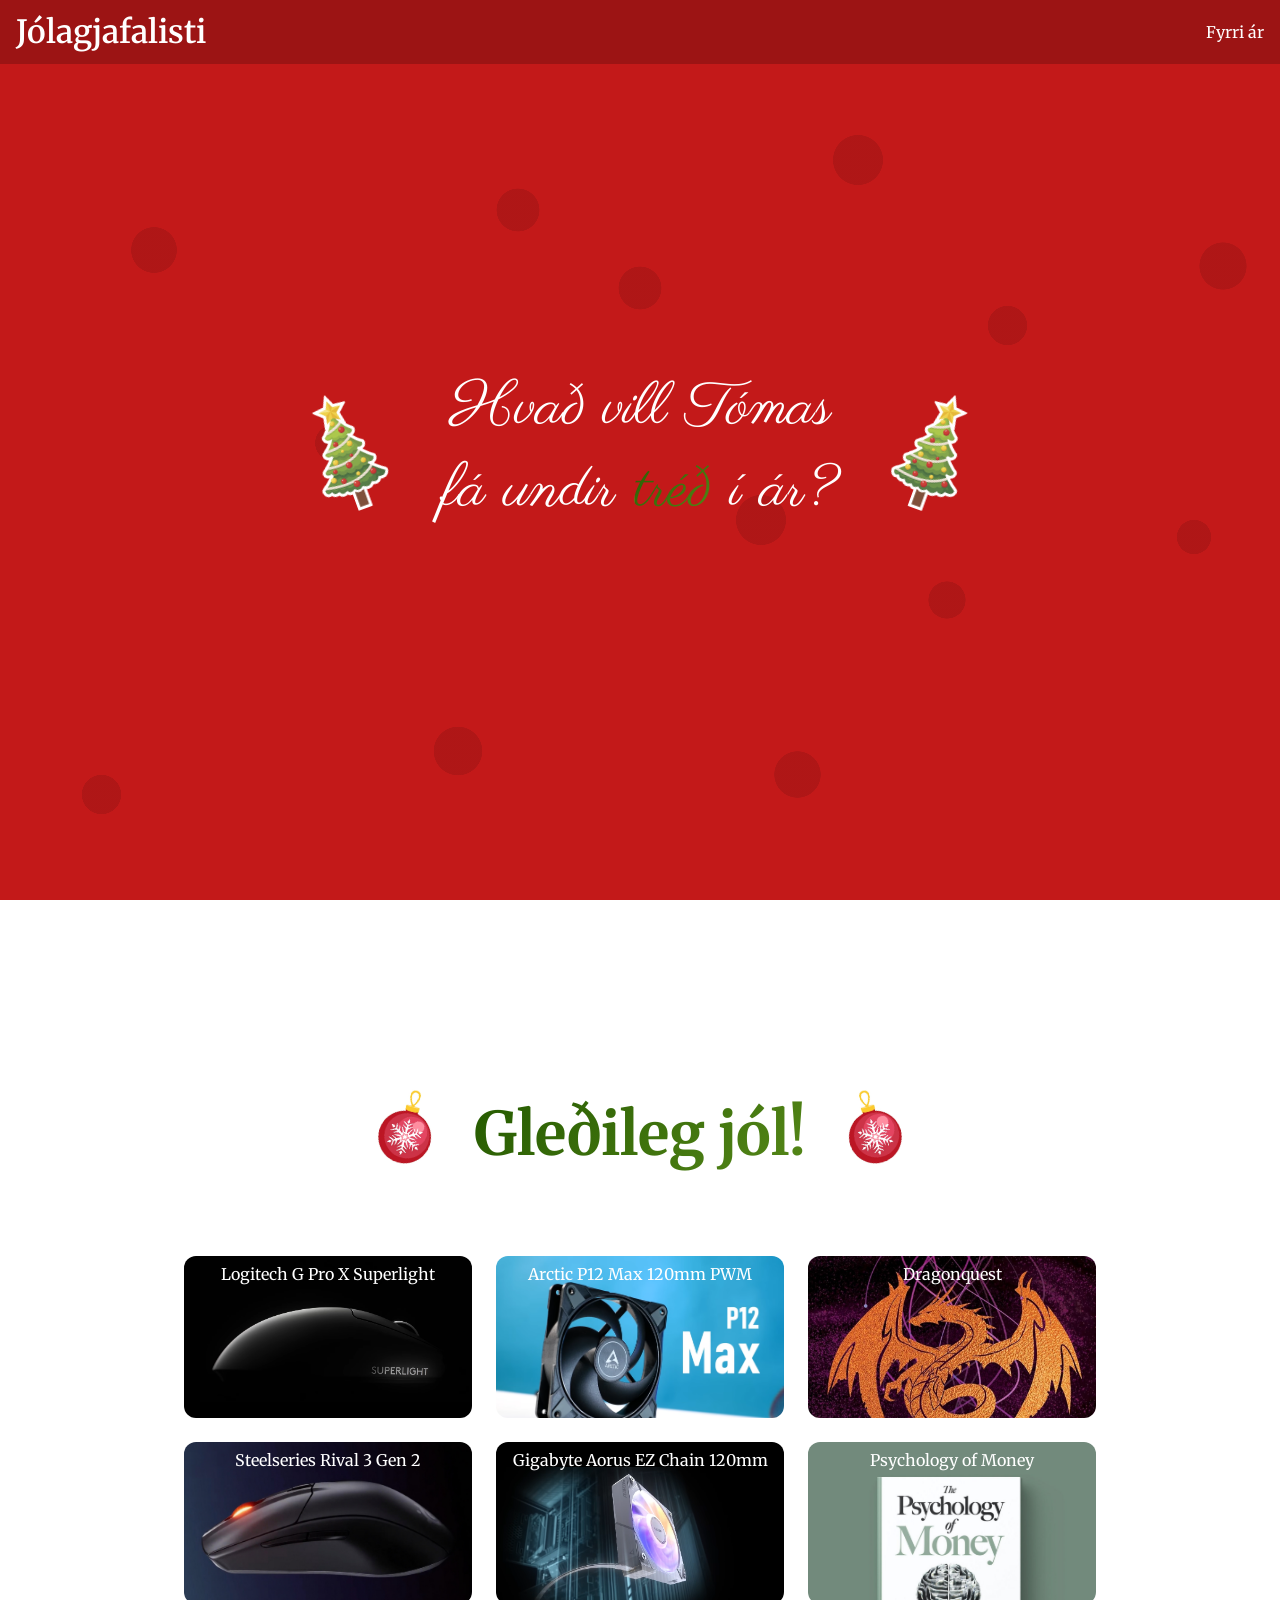
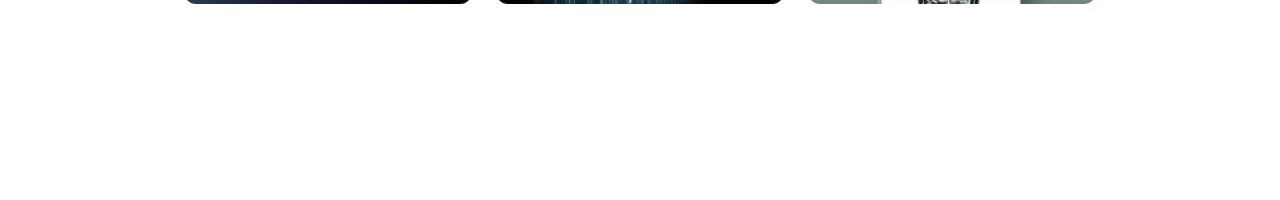
<file: index.html>
<!DOCTYPE html>
<html lang="en">
<head>
	<meta charset="UTF-8">
	<meta name="viewport" content="width=device-width, initial-scale=1.0">
	<title>Christmas</title>
	<link rel="icon" type="image/x-icon" href="images/xmas-icon.ico" />

	<link rel="stylesheet" href="./css/style.css">
</head>

<body>
	<div class="landing-page">
		<div class="header">
			<h1><a href="./index.html">Jólagjafalisti</a></h1>
			<ul class="header__menu">
				<li><a href="./old_versions.html">Fyrri ár</a></li>
			</ul>
		</div>

		<div class="main">
			<img class="tree-sticker tree-one" src="./images/christmas-tree.png" alt="christmas tree sticker">
			<h2 class="center-text">Hvað vill Tómas fá undir <span class="green-gradient">tréð</span> í ár?</h2>
			<img class="tree-sticker tree-two" src="./images/christmas-tree.png" alt="christmas tree sticker">
		</div>
	</div>

	<div class="list-page">
		<div class="list-page__header-container">
			<img class="ornament-sticker ornament-one" src="./images/ornament-sticker.jpg" alt="red christmas ornament">
			<h2 class="list-page__header green-gradient">Gleðileg jól!</h2>
			<img class="ornament-sticker ornament-two" src="./images/ornament-sticker.jpg" alt="red christmas ornament">
		</div>
		
		<ul class="list">
			<li class="list-item item-one"><a target="_blank" href="https://elko.is/vorur/logitech-g-pro-x-superlight-thradlaus-leikjamus-240079/LT910005943">Logitech G Pro X Superlight</a></li>
			<li class="list-item item-two"><a target="_blank" href="https://elko.is/vorur/steelseries-rival-3-gen-2-thradlaus-mus-409844/SS62524">Steelseries Rival 3 Gen 2</a></li>
			<li class="list-item item-three"><a target="_blank" href="https://tolvutek.is/Tolvur-og-skjair/Ihlutir/Kaelingar/Arctic-P12-Max-120mm-PWM-kassavifta%2C-svort/2_38425.action">Arctic P12 Max 120mm PWM</a></li>
			<li class="list-item item-four"><a target="_blank" href="https://tolvutek.is/Tolvur-og-skjair/Ihlutir/Kaelingar/Gigabyte-Aorus-EZ-Chain-ARGB-120mm-kassavifta%2C-svort/2_41567.action">Gigabyte Aorus EZ Chain 120mm</a></li>
			<li class="list-item item-five"><a target="_blank" href="https://www.penninn.is/is/book/dragonquest-dragonriders-pern-2">Dragonquest</a></li>
			<li class="list-item item-six"><a target="_blank" href="https://www.penninn.is/is/book/psychology-money">Psychology of Money</a></li>
		</ul>
	</div>
</body>
</html>
</file>
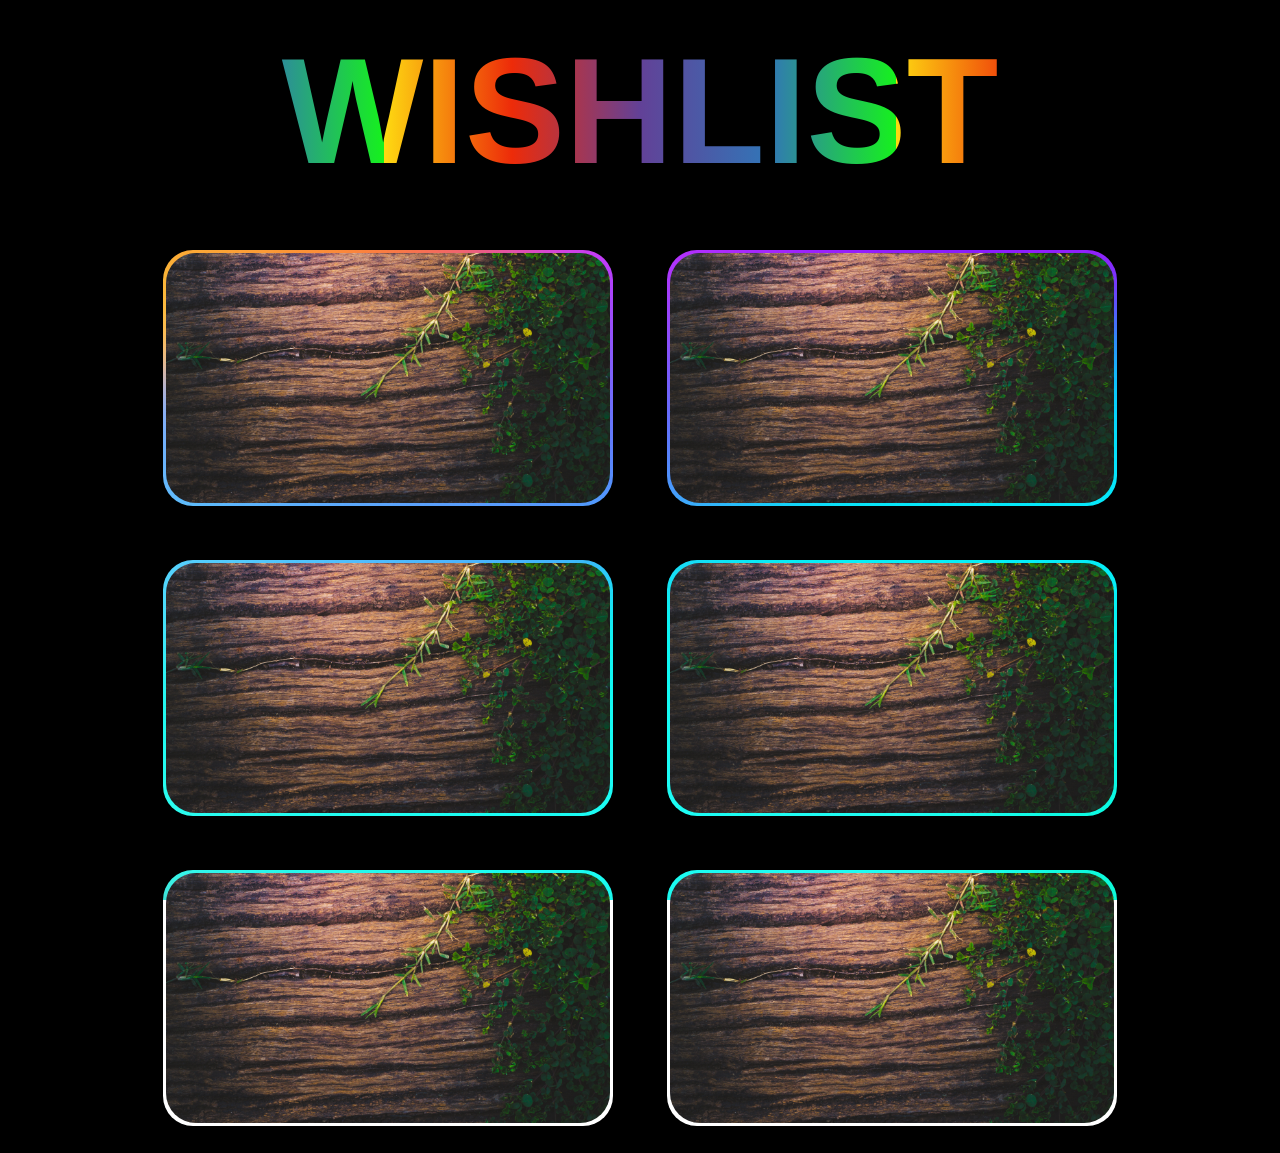
<file: version_2023/index.html>
<!DOCTYPE html>
<html lang="en">
<head>
	<meta charset="UTF-8">
	<meta name="viewport" content="width=device-width, initial-scale=1.0">
	<title>Christmas</title>
	<link rel="icon" type="image/x-icon" href="assets/xmas-icon.ico" />

	<link rel="stylesheet" href="style.css">
</head>

<body>
	<h1 id="wishlist">WISHLIST</h1>

	<img class="gradient" src="assets/gradient1.jpg">
	<div class="grid">
		<div class="card">
			<div class="border"></div>
			<img class="image" src="assets/blank.jpg">
		</div>
		<div class="card">
			<div class="border"></div>
			<img class="image" src="assets/blank.jpg">
		</div>
		<div class="card">
			<div class="border"></div>
			<img class="image" src="assets/blank.jpg">
		</div>
		<div class="card">
			<div class="border"></div>
			<img class="image" src="assets/blank.jpg">
		</div>
		<div class="card">
			<div class="border"></div>
			<img class="image" src="assets/blank.jpg">
		</div>
		<div class="card">
			<div class="border"></div>
			<img class="image" src="assets/blank.jpg">
		</div>
	</div>
</body>
</html>
</file>
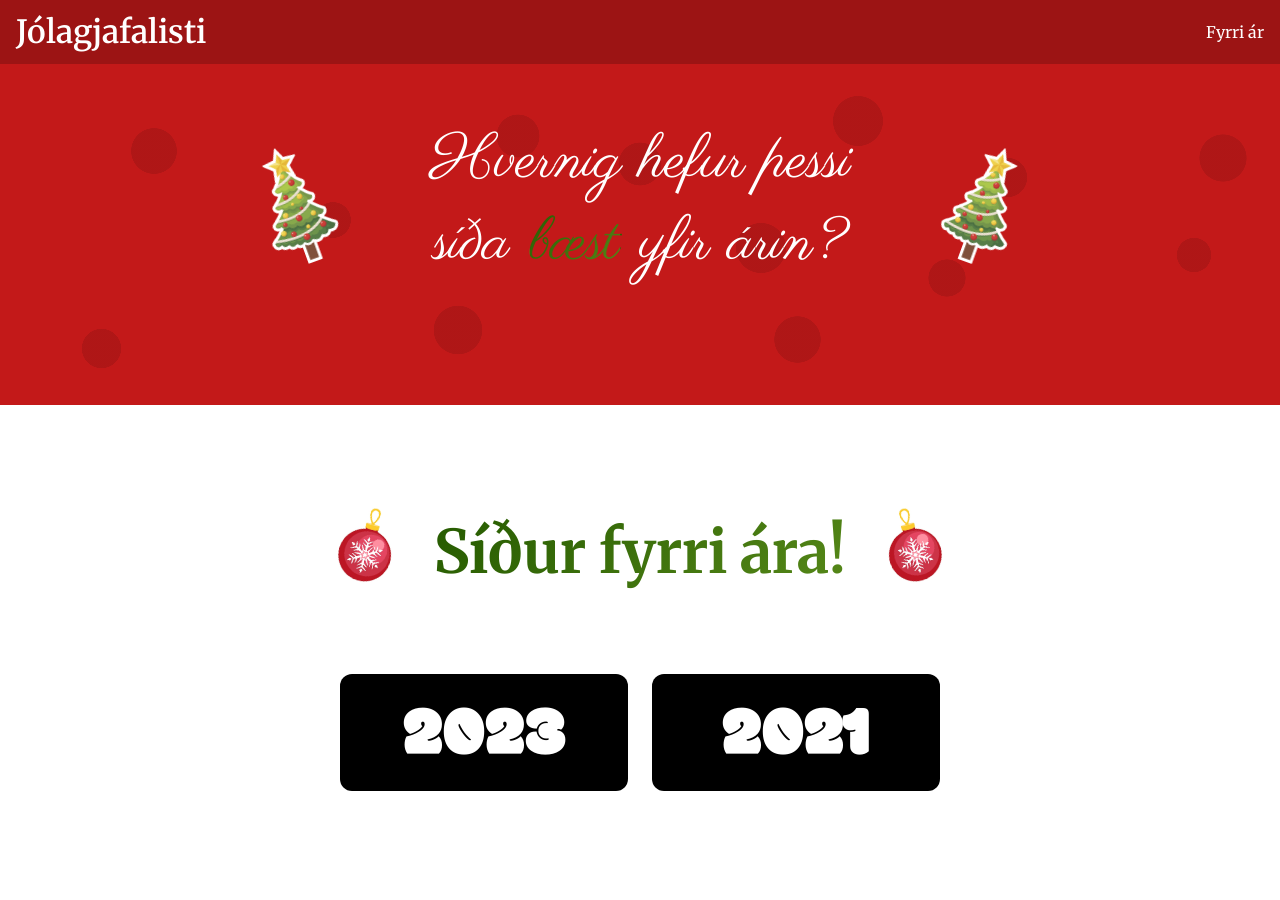
<file: old_versions.html>
<!DOCTYPE html>
<html lang="en">
<head>
	<meta charset="UTF-8">
	<meta name="viewport" content="width=device-width, initial-scale=1.0">
	<title>Christmas</title>
	<link rel="icon" type="image/x-icon" href="images/xmas-icon.ico" />

	<link rel="stylesheet" href="./css/style.css">
</head>

<body>
	<div class="landing-page versions__landing-page">
		<div class="header">
			<h1><a href="./index.html">Jólagjafalisti</a></h1>
			<ul class="header__menu">
				<li><a href="./old_versions.html">Fyrri ár</a></li>
			</ul>
		</div>

		<div class="main">
			<img class="tree-sticker tree-one" src="./images/christmas-tree.png" alt="christmas tree sticker">
			<h2 class="center-text versions__center-text">Hvernig hefur þessi síða <span class="green-gradient">bæst</span> yfir árin?</h2>
			<img class="tree-sticker tree-two" src="./images/christmas-tree.png" alt="christmas tree sticker">
		</div>
	</div>

	<div class="list-page versions__list-page">
		<div class="list-page__header-container">
			<img class="ornament-sticker ornament-one" src="./images/ornament-sticker.jpg" alt="red christmas ornament">
			<h2 class="list-page__header green-gradient">Síður fyrri ára!</h2>
			<img class="ornament-sticker ornament-two" src="./images/ornament-sticker.jpg" alt="red christmas ornament">
		</div>
		
		<ul class="list versions__list">
			<li class="list-item versions__list-item"><a target="_blank" href="./version_2023/index.html">2023</a></li>
			<li class="list-item versions__list-item"><a target="_blank" href="./version_2021/index.html">2021</a></li>
		</ul>
	</div>
</body>
</html>
</file>
<file: css/style.css>
/*

Color Palette (hex):
 - Red: #c31919
 - Subtle Pink: #bea6a1
 - Dark Green: #255a00
 - Light Green: #5a8c1b

*/

@import url('https://fonts.googleapis.com/css2?family=Merriweather:ital,opsz,wght@0,18..144,300..900;1,18..144,300..900&display=swap');
@import url('https://fonts.googleapis.com/css2?family=Parisienne&display=swap');
@import url('https://fonts.googleapis.com/css2?family=Modak&display=swap');

body {
    font-family: "Merriweather", serif;
}

.landing-page {
    height: 100vh;
    min-height: 350px;
    width: 100%;
    background-color: #c31919;
    color: #ffffff;

    display: flex;
    flex-direction: column;
}

.versions__landing-page {
    height: 45vh;
}

.header {
    flex: 0;

    background-color: rgba(0,0,0,0.2);
    color: #ffffff;
    width: 100%;

    display: flex;
    justify-content: space-between;
    align-items: center;

    box-sizing: border-box;
    padding: 12px 16px;

    font-family: "Merriweather", serif;
}

.header h1 {
    font-size: 32px;
    font-weight: 600;
}

.header__menu {
    display: flex;
    column-gap: 24px;
}

.header__menu li {
    box-sizing: border-box;
    padding: 2px 0;

    background-image: linear-gradient(#ffffff, #ffffff);
    background-position: 0% 100%;
    background-size: 0 2px;
    background-repeat: no-repeat;

    transition: background-size 0.4s;
}

.header__menu li:hover {
    background-size: 100% 2px;
}

.main {
    flex: 1;

    display: flex;
    align-items: center;
    justify-content: center;

    background-image: radial-gradient(rgba(0,0,0,0.1) 50%, transparent 51%),
                      radial-gradient(rgba(0,0,0,0.1) 50%, transparent 51%),
                      radial-gradient(rgba(0,0,0,0.1) 50%, transparent 51%),
                      radial-gradient(rgba(0,0,0,0.1) 50%, transparent 51%),
                      radial-gradient(rgba(0,0,0,0.1) 50%, transparent 51%),
                      radial-gradient(rgba(0,0,0,0.1) 50%, transparent 51%),
                      radial-gradient(rgba(0,0,0,0.1) 50%, transparent 51%),
                      radial-gradient(rgba(0,0,0,0.1) 50%, transparent 51%),
                      radial-gradient(rgba(0,0,0,0.1) 50%, transparent 51%),
                      radial-gradient(rgba(0,0,0,0.1) 50%, transparent 51%),
                      radial-gradient(rgba(0,0,0,0.1) 50%, transparent 51%),
                      radial-gradient(rgba(0,0,0,0.1) 50%, transparent 51%),
                      radial-gradient(rgba(0,0,0,0.1) 50%, transparent 51%);
    background-repeat: no-repeat;
    background-size: 64px 64px,
                     50px 50px,
                     70px 70px,
                     55px 55px,
                     60px 60px,
                     68px 68px,
                     52px 52px,
                     60px 60px,
                     55px 55px,
                     70px 70px,
                     65px 65px,
                     48px 48px,
                     66px 66px;
    background-position: 10% 20%,
                         25% 45%,
                         60% 55%,
                         80% 30%,
                         50% 25%,
                         35% 85%,
                         75% 65%,
                         40% 15%,
                         6% 90%,
                         68% 8%,
                         63% 88%,
                         95% 57%,
                         98% 22%;
}

.main * {
    transform: translateY(-32px);
}

.center-text {
    font-size: 60px;
    font-family: "Parisienne", cursive;
    text-align: center;
    font-weight: 500;
    width: 400px;
}

.versions__center-text {
    width: 500px;
}

.tree-sticker {
    width: 120px;
    height: auto;
}

.tree-one {
    rotate: -20deg;
    margin-right: 24px;
}

.tree-two {
    rotate: 20deg;
    margin-left: 24px;
}

.list-page {
    height: 100vh;
    min-height: 650px;
    color: #ffffff;
    margin: auto;

    display: flex;
    flex-direction: column;
    align-items: center;
    justify-content: center;
    row-gap: 40px;
}

.versions__list-page {
    height: 55vh;
    min-height: 350px;
}

.list-page__header-container {
    display: flex;
}

.list-page__header {
    text-align: center;
    font-size: 60px;
}

.list {
    display: flex;
    flex-direction: column;
    gap: 24px;
    max-height: 380px;
    flex-wrap: wrap;
}

.versions__list {
    flex-direction: row;
}

.list-item {
    box-sizing: border-box;
    width: 288px;
    aspect-ratio: 16/9;
    padding-top: 8px;

    background-color: black;
    background-size: 288px auto;
    background-repeat: no-repeat;
    border-radius: 12px;

    text-align: center;
    transition: transform 0.2s;
}

.list-item:hover {
    transform: translateY(-12px);
}

.versions__list-item {
    width: 288px;
    height: fit-content;
    aspect-ratio: initial;

    font-size: 72px;
    font-family: "Modak", system-ui;
}

.list-item a {
    display: block;
    width: 100%;
    height: 100%;
}

/* All list items individually */

.item-one {
    background-image: url(../images/superlight-mouse.png);
    background-position: 16px -16px;
}

.item-two {
    background-image: url(../images/rival-mouse.png);
    background-size: 370px auto;
    background-position: -55px 0;
}

.item-three {
    background-image: url(../images/arctic-fan.png);
    background-size: 430px auto;
    background-position: -80px 0;
}

.item-four {
    background-image: url(../images/aorus-fan.png);
    background-position: -2px 25px;
}

.item-five {
    background-image: url(../images/dragonquest-book.jpg);
    background-position: 0 -100px;
}

.item-six {
    background-image: url(../images/money-book.jpeg);
    background-size: 450px auto;
    background-position: -84px 0;
}

.ornament-sticker {
    width: 120px;
    height: auto;
}

.ornament-one {
    transform: translate(-12px, -20px);
    rotate: 15deg;
}

.ornament-two {
    transform: translate(12px, -20px);
    rotate: -15deg;
}

.green-gradient {
    background: linear-gradient(135deg, #255a00, #5a8c1b);
    color: transparent;
    -webkit-text-fill-color: transparent;
    background-clip: text;
    -webkit-background-clip: text;

    border-left: 2px solid transparent;
    border-right: 2px solid transparent;
}

body, h1, h2, ul, li, p {
    padding: 0;
    margin: 0;
}

ul {
    list-style: none;
}

a {
    color: inherit;
    text-decoration: none;
}

.tree-sticker, .ornament-sticker {
    user-select: none;
    pointer-events: none;
}


@media screen and (width < 950px) {
    .landing-page {
        height: 20vh;
        min-height: 260px;
    }

    .main * {
        transform: translateY(0);
    }

    .center-text {
        font-size: 1.5rem;
        width: 150px;
    }

    .tree-sticker {
        width: 60px;
        height: auto;
    }
    .tree-one {
        rotate: -20deg;
        margin-right: 12px;
    }

    .tree-two {
        rotate: 20deg;
        margin-left: 12px;
    }

    .list-page {
        height: 100vh;
        min-height: 350px;
    }


    .ornament-sticker {
        width: 60px;
        height: auto;
    }

    .ornament-one {
        transform: translate(-12px, -12px);
        rotate: 15deg;
    }

    .ornament-two {
        transform: translate(12px, -12px);
        rotate: -15deg;
    }
    
    .list-page__header {
        font-size: 2rem;
    }

    .list {
        flex-direction: row;
        max-width: 90vw;
    }
}
</file>
<file: version_2023/style.css>
body {
    margin: 0;
    background-color: black;
    color: white;
    font-family: 'Franklin Gothic Medium', 'Arial Narrow', Arial, sans-serif;
}

#wishlist {
    position: relative;
    margin: 25px 0;
    text-align: center;
    font-size: 150px;
    background-color: red;
    background-image: linear-gradient(90deg, rgb(254, 218, 17) 0%, rgb(237, 43, 9) 25%, rgba(98,65,151,1) 50%, rgba(50,117,183,1) 75%, rgba(22,241,29,1) 100%);
    background-size: 40%;
    background-position: 50%;
    -webkit-background-clip: text;
    -moz-background-clip: text;
    background-clip: text;
    -webkit-text-fill-color: transparent;
    z-index: 4;
}

.gradient {
    position: absolute;
    top: 0;
    left: 0;
    width: 100%;
    height: 100%;
    z-index: 2;
    mix-blend-mode: multiply;
    pointer-events: none;
}

.grid {
    position: absolute;
    width: 100%;
    display: flex;
    flex-wrap: wrap;
    justify-content: center;
}

.card {
    --width: 444px;
    --height: 250px;
    position: relative;
    width: 444px;
    height: 250px;
    margin: 30px;
}

.card > * {
    position: absolute;
    object-fit: cover;
    border-radius: 30px;
}

.border {
    width: calc(var(--width) + 6px);
    height: calc(var(--height) + 6px);
    background-color: white;
    transform: translate(-3px, -3px);
    z-index: 1;
}

.image {
    width: var(--width);
    height: var(--height);
    z-index: 3;
}
</file>
